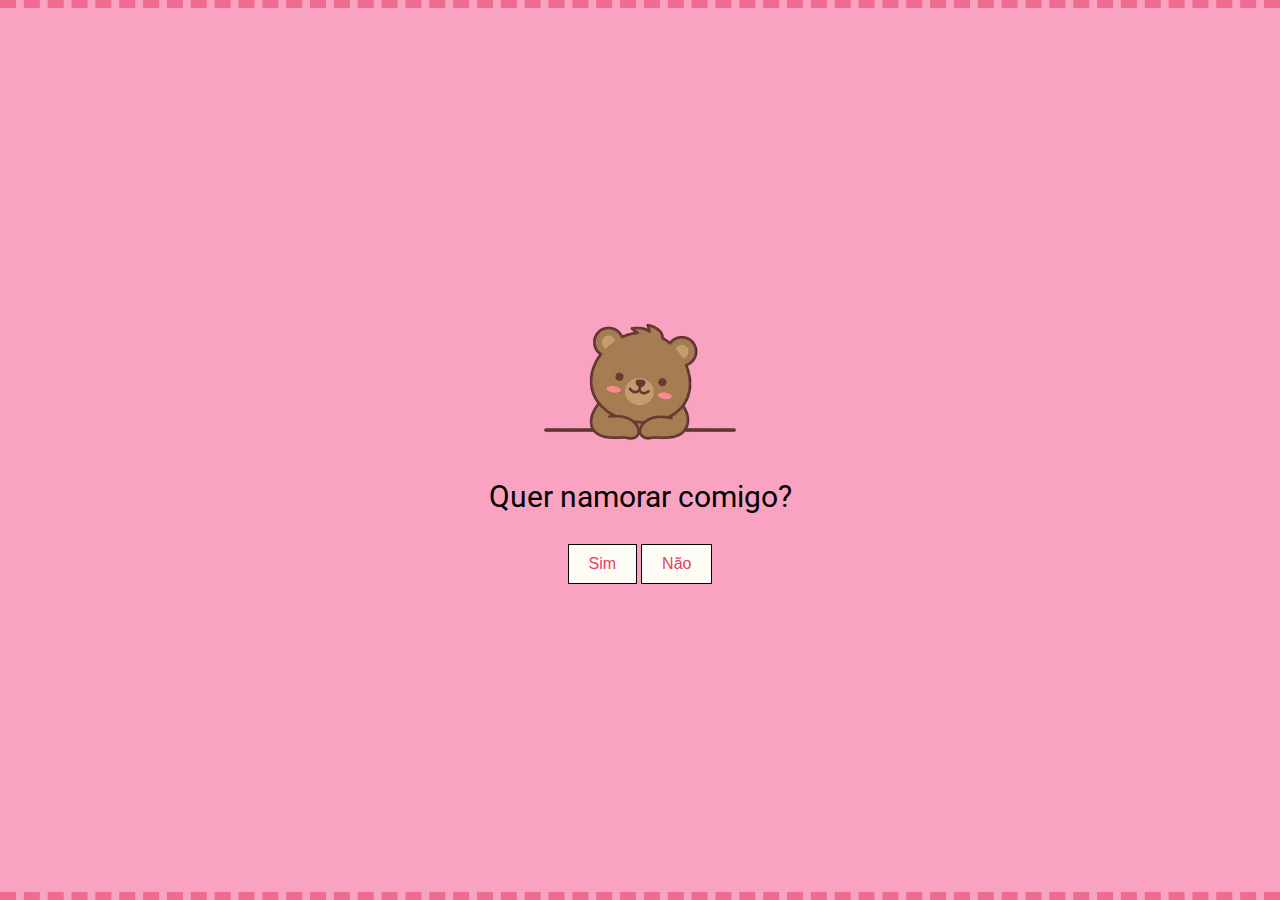
<file: index.html>
<!DOCTYPE html>
<html lang="en">
  <head>
    <meta charset="UTF-8" />
    <meta name="viewport" content="width=device-width, initial-scale=1.0" />
    <title>Pedido de Namoro</title>
    <link rel="stylesheet" href="./Pedido de namoro/style.css" />
    <script src="./Pedido de namoro/script.js" defer></script>
  </head>
  <body>
    <div class="container">
      <img src="./Pedido de namoro/img/image-removebg-preview.png" alt="urso fofinho" />
      <p id="question" class="pedido">Quer namorar comigo?</p>
      <button id="yesButton" onclick="showLove()">Sim</button>
      <button id="noButton" onmouseover="moveNoButton()">Não</button>
    </div>
  </body>
</html>
</file>
<file: Pedido de namoro/style.css>
@import url('https://fonts.googleapis.com/css2?family=Roboto&display=swap');

body {
  box-sizing: border-box;
  font-family: 'Roboto', sans-serif;
    display: flex;
  align-items: center;
  justify-content: center;
  height: 100vh;
  margin: 0;
  background-color: #faa2c1;
  border-block: 8px dashed #e640678f;

}

.container {
  text-align: center;
}

.img-container{
  position: relative;
}

img{
  width: 300px;
}

.pedido {
  font-size: 30px;
}


button {
  font-size: 16px;
  padding: 10px 20px;
  cursor: pointer;
  color: #e64066;
  background-color: #fdfdf5; 
  border: 0.5px solid black;
}
</file>
